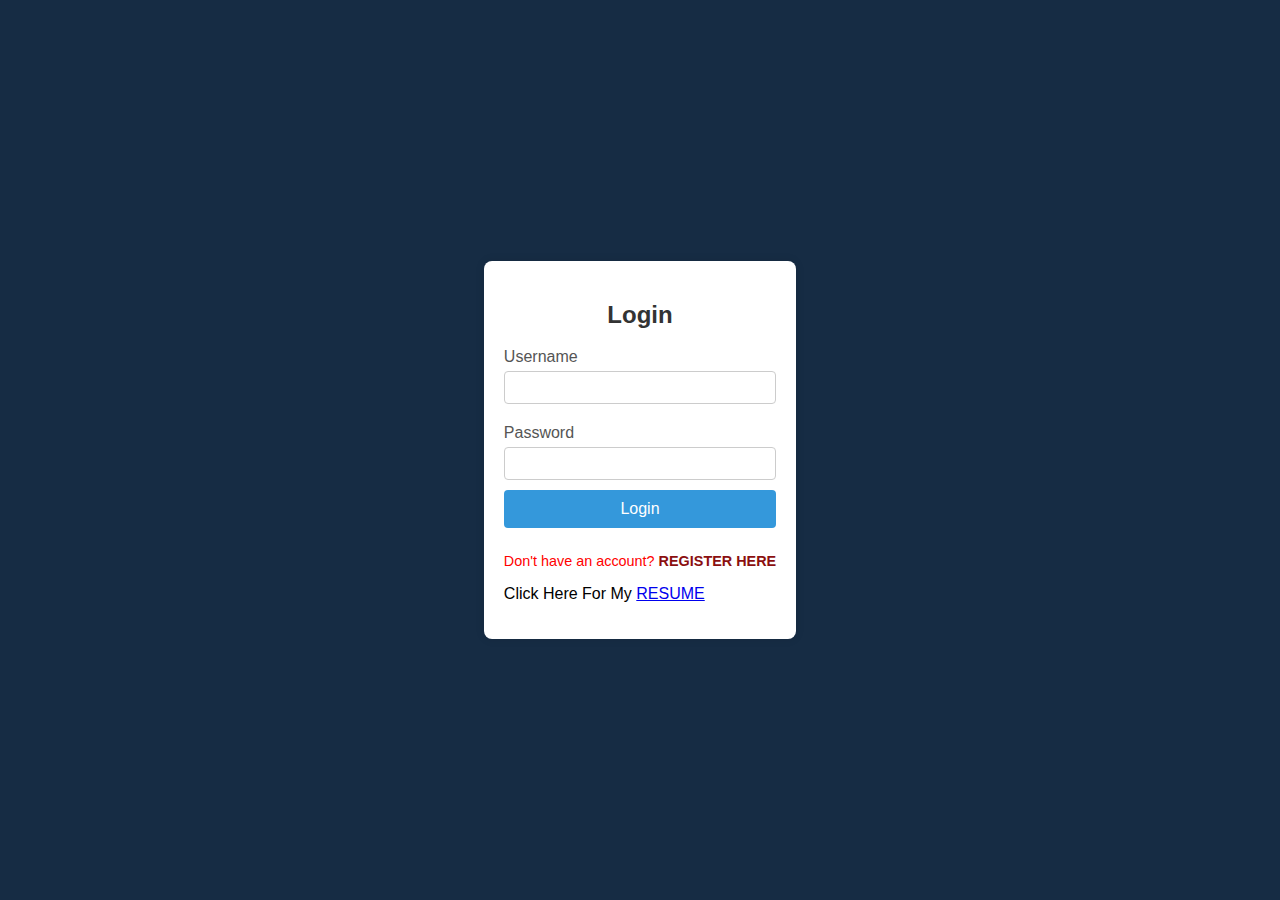
<file: index.html>
<!DOCTYPE html>
<html lang="en">

<head>
    <meta charset="UTF-8">
    <meta name="viewport" content="width=device-width, initial-scale=1.0">
    <link rel="stylesheet" href="LoginPage.css">
    <title>Login Page</title>
</head>

<body>
    <div class="login-container">
        <form class="login-form" action="Website-1.html">
            <h2>Login</h2>
            <label for="username">Username</label>
            <input type="text" id="username" name="username" required>
            <label for="password">Password</label>
            <input type="password" id="password" name="password" required>
            <button type="submit">Login</button>
            <div class="register-link">
                <p>Don't have an account? <a href="RegisterPage.html">REGISTER HERE</a></p>
            </div>
            <div class="rl">
                <p>Click Here For My <a href = "Website-1.html">RESUME</a></p>
            </div>
        </form>
    </div>
</body>

</html>
</file>
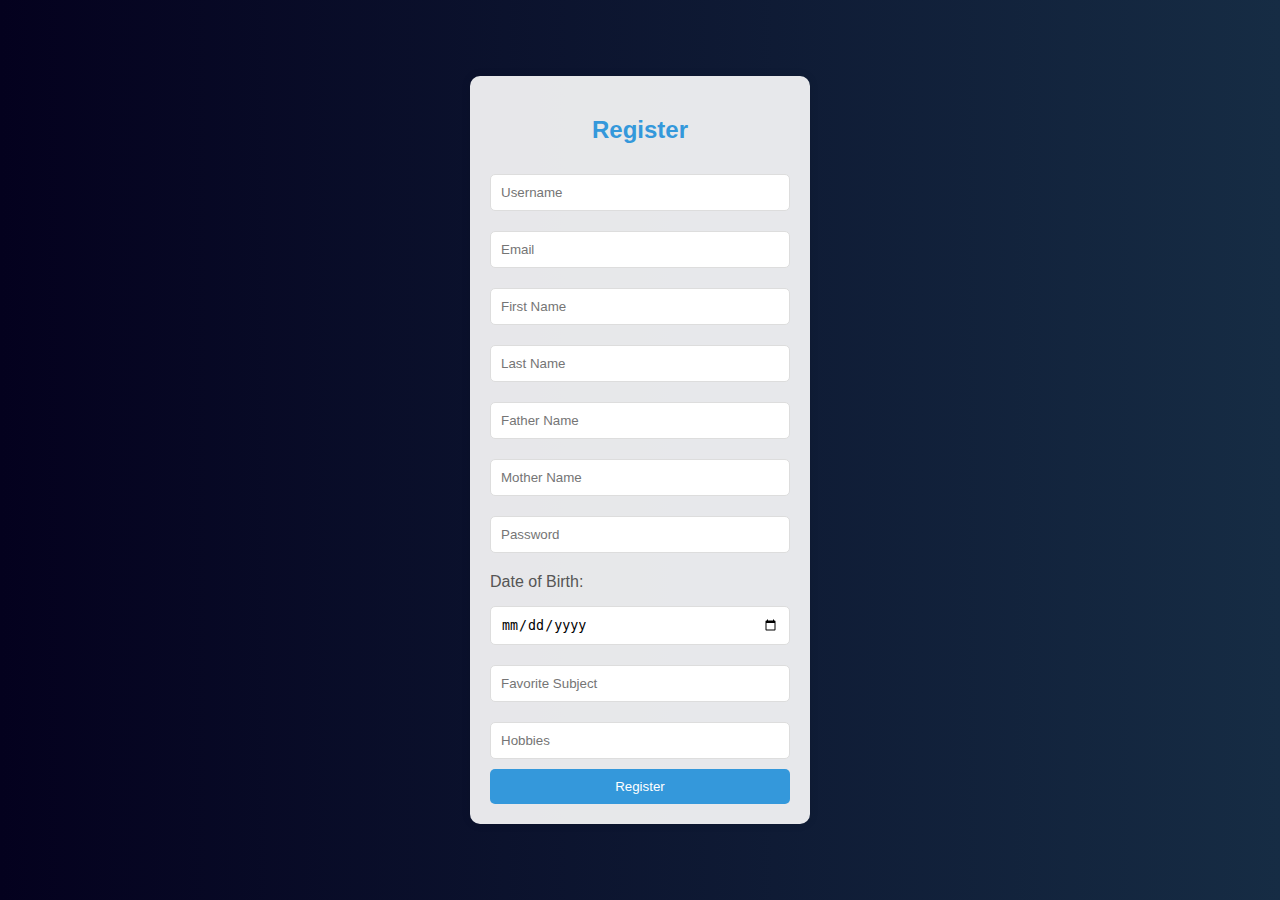
<file: RegisterPage.html>
<!DOCTYPE html>
<html lang="en">
<head>
    <meta charset="UTF-8">
    <meta name="viewport" content="width=device-width, initial-scale=1.0">
    <link rel="stylesheet" href="styles.css">
    <title>Register</title>
</head>

<body>
    <div class="register-container">
        <form class="RegisterPage" action="Website-1.html"></form>
        <h2>Register</h2>
        <div class="gif-container">
        </div> 
        <form>
            <input type="text" placeholder="Username" required>
            <input type="email" placeholder="Email" required>
            <input type="first name" placeholder="First Name" required>
            <input type="last name" placeholder="Last Name" required>
            <input type="father name" placeholder="Father Name" required>
            <input type="mother name" placeholder="Mother Name" required>
            <input type="password" placeholder="Password" required>
            <label for="dob">Date of Birth:</label>
            <input type="date" id="dob" name="Date of Birth" required>
            <input type="fav.subject" placeholder="Favorite Subject" required>
            <input type="hobbies" placeholder="Hobbies" required>
            <button type="submit">Register</button>
            </form>
        </div>
</body>
</html>
</file>
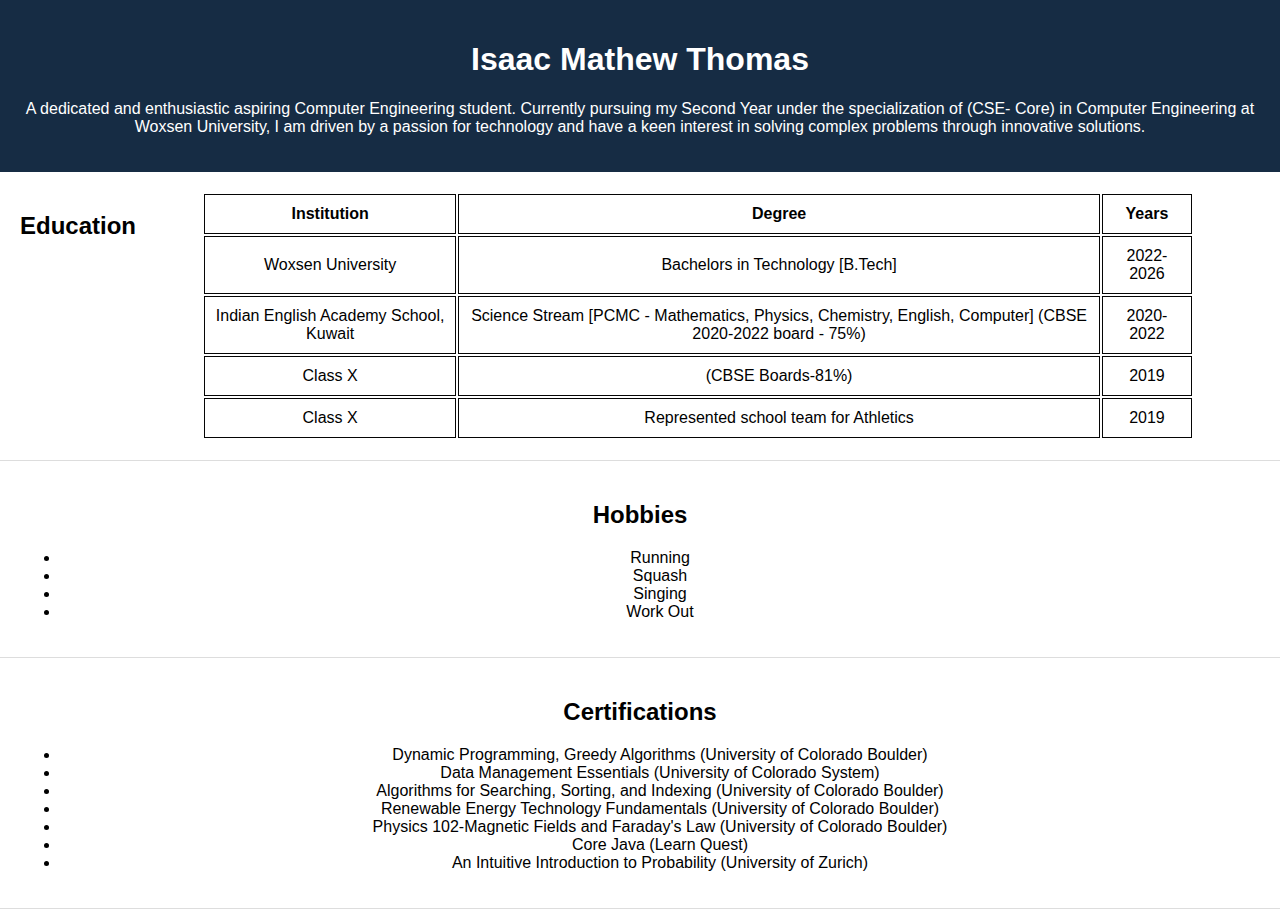
<file: Website-1.html>
<!DOCTYPE html>
<html lang="en">
<head>
  <meta charset="UTF-8">
  <meta name="viewport" content="width=device-width, initial-scale=1.0">
  <title>Isaac Mathew Thomas Resume</title>
  <style>
    body {
      font-family: Arial, sans-serif;
      margin: 0;
      padding: 0;
    }
    .profile {
      background-color: #162c44;
      color: white;
      padding: 20px;
      text-align: center;
    }
    .section {
      padding: 20px;
      border-bottom: 1px solid #ddd;
      text-align: center;
    }
    .education {
      display: flex;
      justify-content: center;
      flex-wrap: wrap;
    }
    .education table {
      width: 80%;
      margin: auto;
    }
    .education th, .education td {
      padding: 10px;
      border: 1px solid #050505;
    }
    .education h2 {
      text-align: center;
      margin-bottom:100px; 
    }
  </style>
</head>
<body>
  <div class="profile">
    <h1>Isaac Mathew Thomas</h1>
    <p>A dedicated and enthusiastic aspiring Computer Engineering student. Currently pursuing my Second Year under the specialization of (CSE- Core) in Computer Engineering at Woxsen University, I am driven by a passion for technology and have a keen interest in solving complex problems through innovative solutions.</p>
  </div>
  <div class="section education">
    <h2>Education</h2>
    <table>
      <tr>
        <th>Institution</th>
        <th>Degree</th>
        <th>Years</th>
      </tr>
      <tr>
        <td>Woxsen University</td>
        <td>Bachelors in Technology [B.Tech]</td>
        <td>2022-2026</td>
      </tr>
      <tr>
        <td>Indian English Academy School, Kuwait</td>
        <td>Science Stream [PCMC - Mathematics, Physics, Chemistry, English, Computer] (CBSE 2020-2022 board - 75%)</td>
        <td>2020-2022</td>
      </tr>
      <tr>
        <td>Class X </td>
        <td> (CBSE Boards-81%)</td>
        <td>2019</td>
      </tr>
      <tr>
        <td>Class X</td>
        <td>Represented school team for Athletics</td>
        <td>2019</td>
      </tr>
    </table>
  </div>
  <div class="section hobbies">
    <h2>Hobbies</h2>
    <ul>
      <li>Running</li>
      <li>Squash</li>
      <li>Singing</li>
      <li>Work Out</li>
    </ul>
  </div>
  <div class="section certifications">
    <h2>Certifications</h2>
    <ul>
      <li>Dynamic Programming, Greedy Algorithms (University of Colorado Boulder)</li>
      <li>Data Management Essentials (University of Colorado System)</li>
      <li>Algorithms for Searching, Sorting, and Indexing (University of Colorado Boulder)</li>
      <li>Renewable Energy Technology Fundamentals (University of Colorado Boulder)</li>
      <li>Physics 102-Magnetic Fields and Faraday's Law (University of Colorado Boulder)</li>
      <li>Core Java (Learn Quest)</li>
      <li>An Intuitive Introduction to Probability (University of Zurich)</li>
    </ul>
  </div>
</body>
</html>
</file>
<file: LoginPage.css>
body {
    font-family: 'Arial', sans-serif;
    margin: 0;
    padding: 0;
    display: flex;
    justify-content: center;
    align-items: center;
    height: 100vh;
    background-color: #162c44;
}

.login-container {
    background-color: #fff;
    padding: 20px;
    border-radius: 8px;
    box-shadow: 0 0 10px rgba(0, 0, 0, 0.1);
}

.login-form {
    max-width: 300px;
    margin: 0 auto;
}

h2 {
    text-align: center;
    color: #333;
}

label {
    display: block;
    margin-top: 10px;
    color: #555;
}

input {
    width: 100%;
    padding: 8px;
    margin-top: 5px;
    margin-bottom: 10px;
    border: 1px solid #ccc;
    border-radius: 4px;
    box-sizing: border-box;
}

button {
    width: 100%;
    padding: 10px;
    background-color: #3498db;
    color: #fff;
    border: none;
    border-radius: 4px;
    cursor: pointer;
    font-size: 16px;
    transition: background-color 0.3s;
}

button:hover {
    background-color: #2980b9;
}
.register-link {
    font-size: .9rem;
    color: #ff0000;
    text-align: center;
    margin: 25px 0 10px;
}
.rl p a:hover{
    text-decoration: underline;
}
    .register-link p a {
        color: #8b0f0f;
        text-decoration: none;
        font-weight: 600;    
    }

    .register-link p a:hover {
        text-decoration: underline;
    }
</file>
<file: styles.css>
body {
    font-family: 'Arial', sans-serif;
    background: linear-gradient(to right, #04011e, #162c44);
    color: #fff;
    display: flex;
    align-items: center;
    justify-content: center;
    height: 100vh;
    margin: 0;
}

.register-container {
    background-color: rgba(255, 255, 255, 0.9);
    border-radius: 10px;
    padding: 20px;
    box-shadow: 0 0 10px rgba(0, 0, 0, 0.1);
    width: 300px;
    text-align: center;
    color: #333;
}

h2 {
    color: #3498db;
}

form {
    display: flex;
    flex-direction: column;
}

input {
    width: 100%;
    padding: 10px;
    margin: 10px 0;
    box-sizing: border-box;
    border: 1px solid #ddd;
    border-radius: 5px;
    outline: none;
    transition: border-color 0.3s ease-in-out;
}

input:focus {
    border-color: #3498db;
}

label {
    text-align: left;
    margin: 10px 0 5px;
    color: #555;
}

button {
    background-color: #3498db;
    color: #fff;
    padding: 10px;
    border: none;
    border-radius: 5px;
    cursor: pointer;
    width: 100%;
    transition: background-color 0.3s ease-in-out;
}

button:hover {
    background-color: #2980b9;
}
</file>
